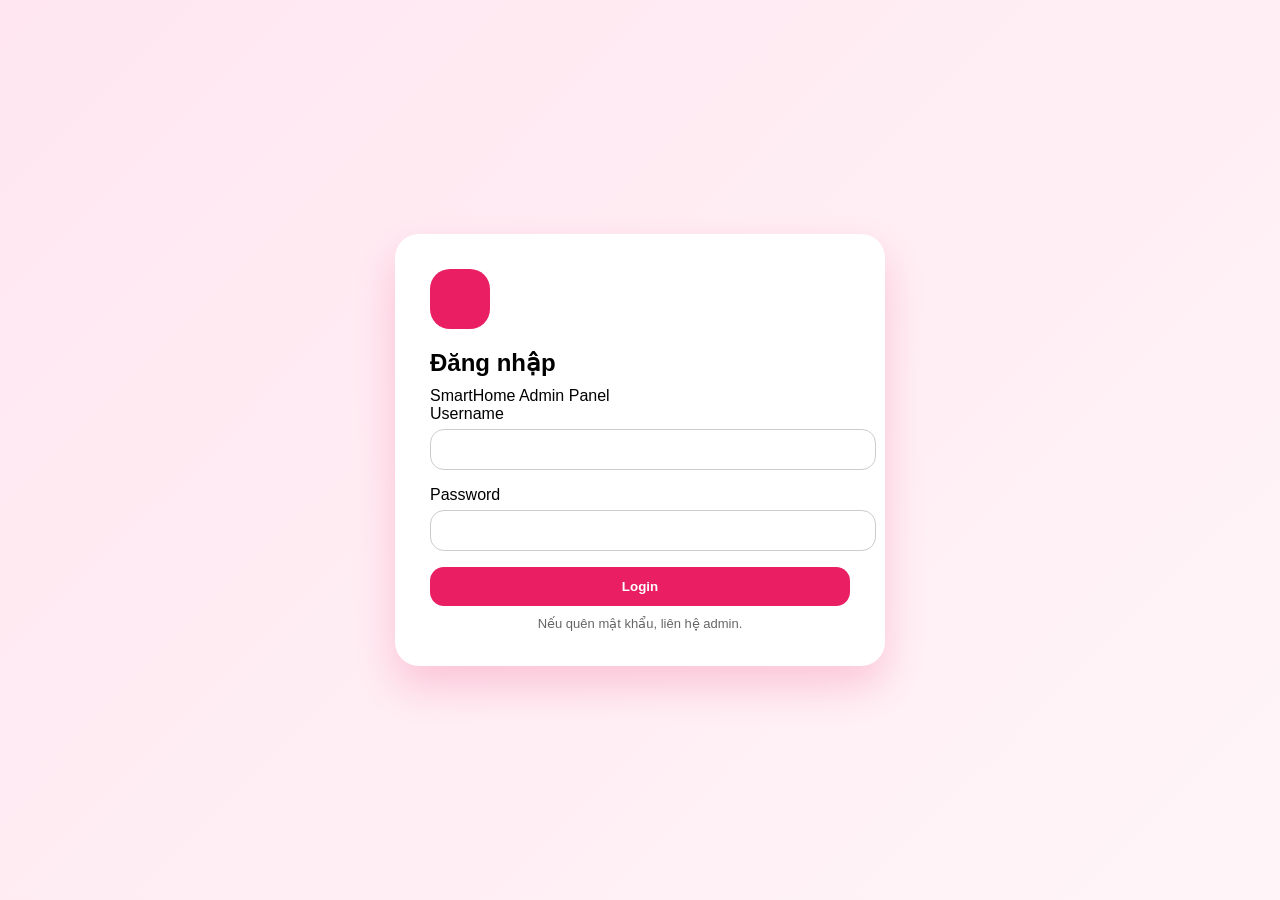
<file: templates/index.html>
<!doctype html>
<html lang="vi">
<head>
  <meta charset="utf-8">
  <meta name="viewport" content="width=device-width, initial-scale=1">
  <title>SmartHome • Login</title>

  <link rel="stylesheet" href="style.css">

  <style>
    body{
      min-height:100vh;
      display:flex;
      align-items:center;
      justify-content:center;
      background: linear-gradient(135deg,#ffe6f0,#fff5f8);
    }

    .login-card{
      width:100%;
      max-width:420px;
      background:white;
      padding:35px;
      border-radius:24px;
      box-shadow:0 20px 40px rgba(233,30,99,.2);
      color:black;
    }

    .logo{
      width:60px;
      height:60px;
      border-radius:20px;
      background:#e91e63;
      margin-bottom:20px;
    }

    h2{
      margin:0 0 10px;
    }

    input{
      width:100%;
      padding:12px;
      border-radius:14px;
      border:1px solid #ccc;
      margin-top:6px;
      margin-bottom:16px;
    }

    .btn-login{
      width:100%;
      padding:12px;
      border:none;
      border-radius:14px;
      background:#e91e63;
      color:white;
      font-weight:800;
      cursor:pointer;
    }

    .note{
      margin-top:10px;
      font-size:13px;
      color:#666;
      text-align:center;
    }
  </style>
</head>

<body>

  <div class="login-card">
    <div class="logo"></div>

    <h2>Đăng nhập</h2>
    <div>SmartHome Admin Panel</div>

    <form onsubmit="login(event)">
      <label>Username</label>
      <input id="user" required>

      <label>Password</label>
      <input id="pass" type="password" required>

      <button class="btn-login">Login</button>
    </form>

    <div class="note">
      Nếu quên mật khẩu, liên hệ admin.
    </div>
  </div>

<script>
const API = "https://smarthome-github-io-7.onrender.com"; // ✅ link của bạn

function login(e){
  e.preventDefault();

  fetch(API + "/login", {
    method:"POST",
    headers: {"Content-Type":"application/json"},
    body: JSON.stringify({
      username: document.getElementById("user").value,
      password: document.getElementById("pass").value
    })
  })
  .then(res => res.json())
  .then(data => {
    if(data.success){
      localStorage.setItem("user", data.user);
      localStorage.setItem("role", data.role || "user");

      window.location.href = "dashboard.html";
    } else {
      alert("Sai tài khoản hoặc mật khẩu!");
    }
  })
  .catch(()=>{
    alert("Không kết nối được server!");
  });
}
</script>

</body>
</html>
</file>
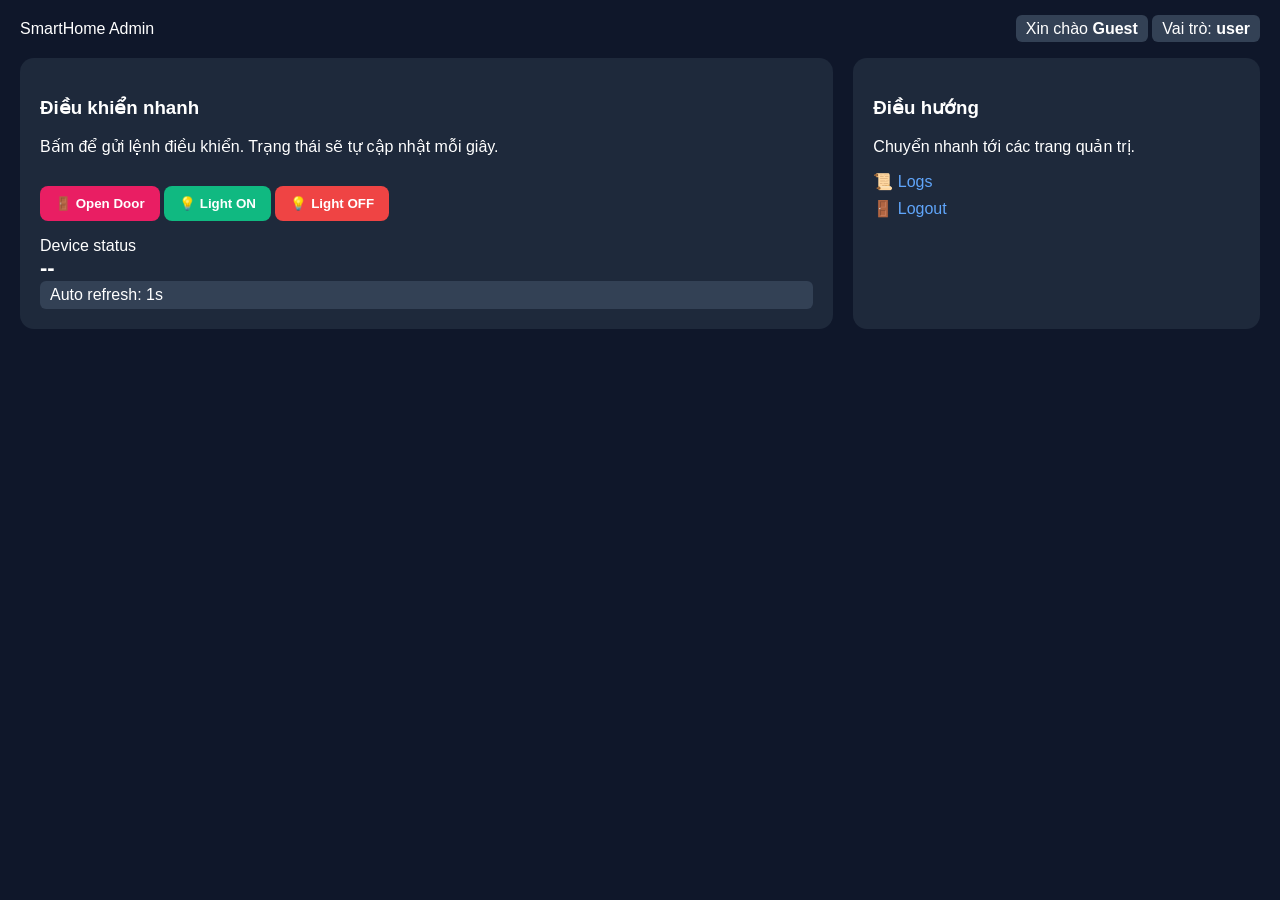
<file: templates/dashboard.html>
<!doctype html>
<html lang="vi">
<head>
  <meta charset="utf-8" />
  <meta name="viewport" content="width=device-width,initial-scale=1" />
  <title>SmartHome • Dashboard</title>

  <!-- ⚠️ đổi sang css local -->
  <link rel="stylesheet" href="style.css">
</head>
<body>

  <div class="container">

    <div class="topbar">
      <div class="brand">
        <span class="dot"></span>
        <span>SmartHome Admin</span>
      </div>

      <div class="userchip">
        <span class="badge">Xin chào <b id="user"></b></span>
        <span class="badge">Vai trò: <b id="role"></b></span>
      </div>
    </div>

    <div class="grid">

      <!-- LEFT -->
      <div class="card">
        <h3>Điều khiển nhanh</h3>
        <p>Bấm để gửi lệnh điều khiển. Trạng thái sẽ tự cập nhật mỗi giây.</p>

        <div style="height:14px"></div>

        <div class="actions">
          <button class="btn btn-primary" onclick="door()">🚪 Open Door</button>
          <button class="btn btn-soft" onclick="light('ON')">💡 Light ON</button>
          <button class="btn btn-ghost" onclick="light('OFF')">💡 Light OFF</button>
        </div>

        <div style="height:16px"></div>

        <div class="state">
          <div>
            <div class="label">Device status</div>
            <div class="value" id="state">--</div>
          </div>
          <div class="badge">Auto refresh: 1s</div>
        </div>

      </div>

      <!-- RIGHT -->
      <div class="card">
        <h3>Điều hướng</h3>
        <p>Chuyển nhanh tới các trang quản trị.</p>

        <div class="nav">
          <a href="users.html" id="userLink">👤 Manage Users</a>
          <a href="logs.html">📜 Logs</a>
          <a href="#" onclick="logout()">🚪 Logout</a>
        </div>
      </div>

    </div>
  </div>

  <script>
    const API = "https://smarthome-github-io-7.onrender.com";

    // ===== LOAD USER =====
    const user = localStorage.getItem("user") || "Guest";
    const role = localStorage.getItem("role") || "user";

    document.getElementById("user").innerText = user;
    document.getElementById("role").innerText = role;

    // Ẩn admin nếu không phải admin
    if(role !== "admin"){
      document.getElementById("userLink").style.display = "none";
    }

    // ===== CONTROL =====
    async function door(){
      await fetch(API + "/door",{method:"POST"})
    }

    async function light(s){
      await fetch(API + "/light",{
        method:"POST",
        headers:{"Content-Type":"application/json"},
        body: JSON.stringify({state:s})
      })
    }

    // ===== STATUS =====
    async function update(){
      let r = await fetch(API + "/status");
      let d = await r.json();
      document.getElementById("state").innerText = "Device: " + d.result;
    }

    setInterval(update, 1000);
    update();

    // ===== LOGOUT =====
    function logout(){
      localStorage.clear();
      window.location.href = "index.html";
    }
  </script>

</body>
</html>
</file>
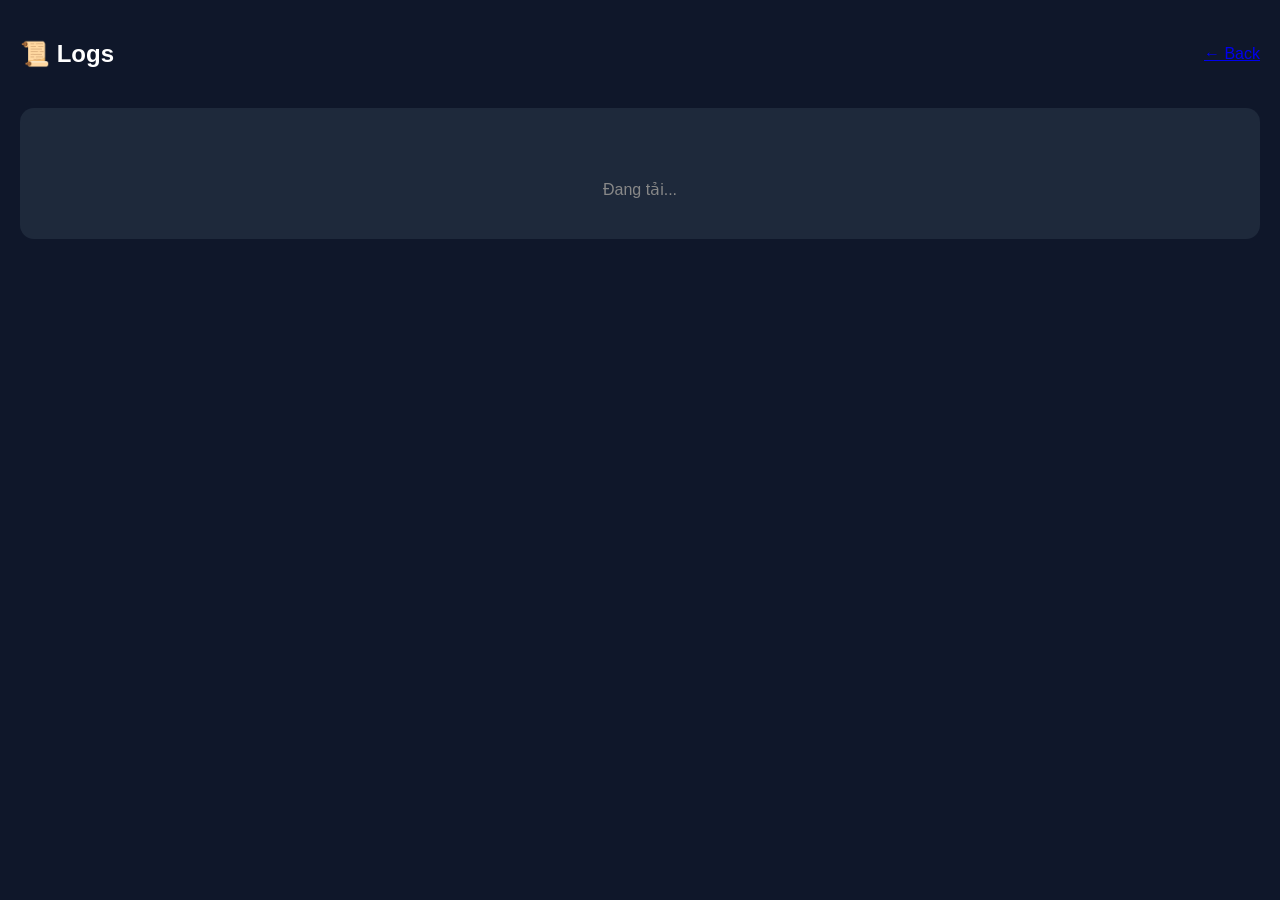
<file: templates/logs.html>
<!doctype html>
<html lang="vi">
<head>
  <meta charset="utf-8" />
  <meta name="viewport" content="width=device-width,initial-scale=1" />
  <title>SmartHome • Logs</title>

  <!-- sửa lại css -->
  <link rel="stylesheet" href="style.css">

  <style>
    .log-list{
      list-style:none;
      padding:0;
      display:flex;
      flex-direction:column;
      gap:10px;
    }
    .log-item{
      display:flex;
      justify-content:space-between;
      padding:12px;
      border-radius:10px;
      background:#fff;
      border:1px solid #ddd;
    }
    .pill{
      background:#eee;
      padding:5px 10px;
      border-radius:20px;
      font-size:12px;
      font-weight:bold;
    }
    .meta{
      font-size:12px;
      color:#666;
    }
    .empty{
      text-align:center;
      padding:20px;
      color:#888;
    }
  </style>
</head>

<body>

<div class="container">

  <div class="topbar">
    <h2>📜 Logs</h2>
    <a href="dashboard.html">← Back</a>
  </div>

  <div class="card">
    <ul id="logList" class="log-list"></ul>
    <div id="empty" class="empty">Đang tải...</div>
  </div>

</div>

<script>
const API = "https://smarthome-github-io-7.onrender.com"; // ⚠️ sửa

async function loadLogs(){
  let res = await fetch(API + "/logs");
  let data = await res.json();

  let list = document.getElementById("logList");
  let empty = document.getElementById("empty");

  list.innerHTML = "";

  if(!data.logs || data.logs.length === 0){
    empty.innerText = "Chưa có log nào";
    return;
  }

  empty.style.display = "none";

  data.logs.reverse().forEach(log => {
    let li = document.createElement("li");
    li.className = "log-item";

    li.innerHTML = `
      <div>
        <span class="pill">🕒 ${log.time}</span>
        <span class="meta">👤 ${log.user}</span>
      </div>
      <div><b>${log.action || log.topic || log.payload || "-"}</b></div>
    `;

    list.appendChild(li);
  });
}

loadLogs();
</script>

</body>
</html>
</file>
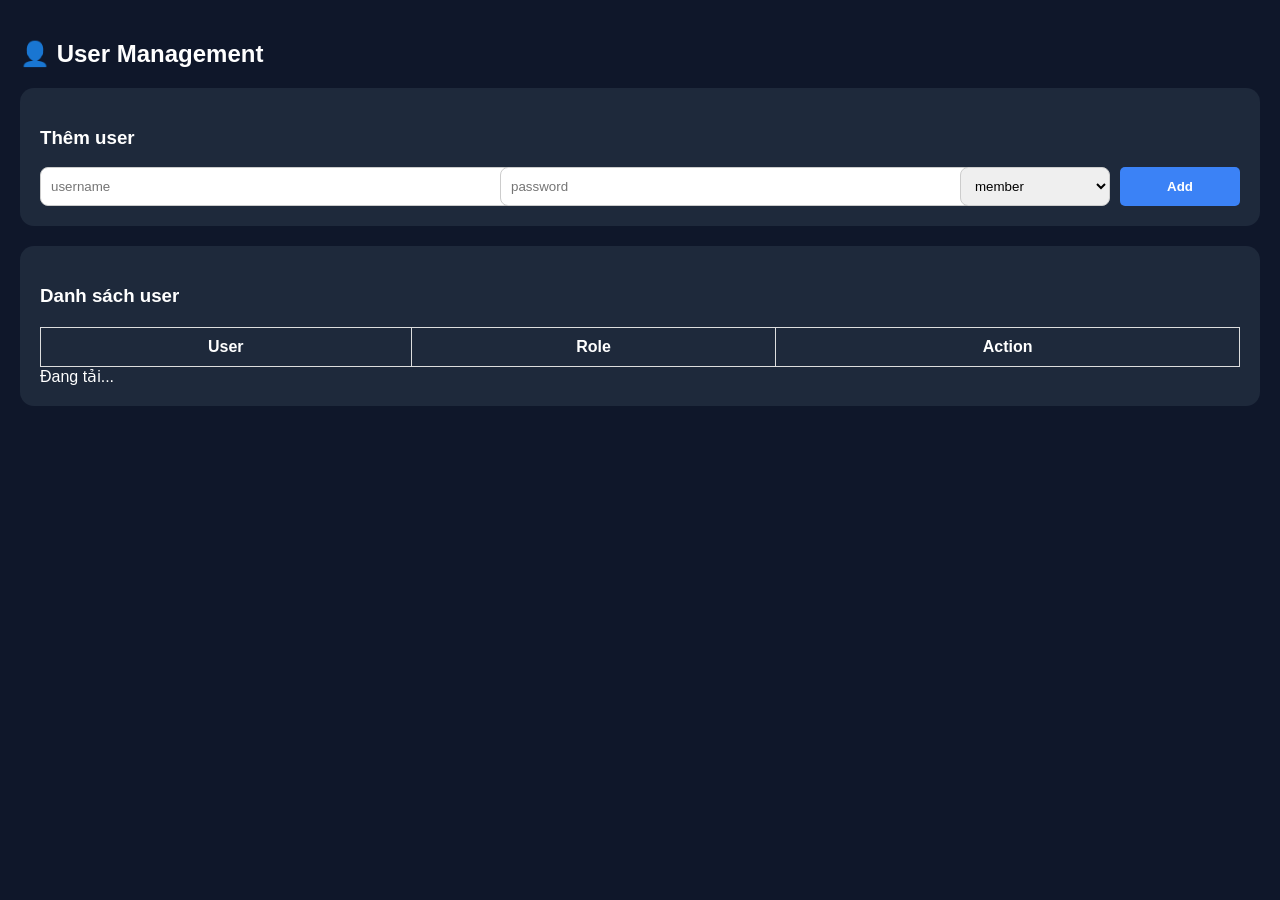
<file: templates/users.html>
<!doctype html>
<html lang="vi">
<head>
  <meta charset="utf-8" />
  <meta name="viewport" content="width=device-width,initial-scale=1" />
  <title>SmartHome • Users</title>

  <!-- bỏ flask -->
  <link rel="stylesheet" href="style.css">

  <style>
    .form-grid{
      display:grid;
      grid-template-columns: 1fr 1fr 150px 120px;
      gap:10px;
    }

    .input, .select{
      padding:10px;
      border-radius:8px;
      border:1px solid #ccc;
    }

    .table{
      width:100%;
      margin-top:20px;
      border-collapse:collapse;
    }

    .table th, .table td{
      padding:10px;
      border:1px solid #ddd;
    }

    .role-admin{ color:red; font-weight:bold; }
    .role-member{ color:#555; }

    .btn{
      padding:8px 12px;
      border:none;
      border-radius:5px;
      cursor:pointer;
    }

    .btn-add{ background:#3b82f6; color:white; }
    .btn-del{ background:red; color:white; }
  </style>
</head>

<body>

<div class="container">

  <h2>👤 User Management</h2>

  <!-- ADD USER -->
  <div class="card">
    <h3>Thêm user</h3>

    <div class="form-grid">
      <input id="u" class="input" placeholder="username">
      <input id="p" class="input" type="password" placeholder="password">
      
      <select id="r" class="select">
        <option value="member">member</option>
        <option value="admin">admin</option>
      </select>

      <button class="btn btn-add" onclick="addUser()">Add</button>
    </div>
  </div>

  <!-- LIST -->
  <div class="card">
    <h3>Danh sách user</h3>

    <table class="table">
      <thead>
        <tr>
          <th>User</th>
          <th>Role</th>
          <th>Action</th>
        </tr>
      </thead>
      <tbody id="userTable"></tbody>
    </table>

    <div id="empty">Đang tải...</div>
  </div>

</div>

<script>
const API = "https://smarthome-github-io-7.onrender.com"; // ⚠️ sửa

// LOAD USERS
async function loadUsers(){
  let res = await fetch(API + "/users");
  let data = await res.json();

  let table = document.getElementById("userTable");
  let empty = document.getElementById("empty");

  table.innerHTML = "";

  if(!data.users || data.users.length === 0){
    empty.innerText = "Chưa có user";
    return;
  }

  empty.style.display = "none";

  data.users.forEach(u=>{
    let tr = document.createElement("tr");

    tr.innerHTML = `
      <td><b>${u.username}</b></td>
      <td class="${u.role==='admin'?'role-admin':'role-member'}">${u.role}</td>
      <td><button class="btn btn-del" onclick="delUser('${u.username}')">X</button></td>
    `;

    table.appendChild(tr);
  });
}

// ADD USER
async function addUser(){
  await fetch(API + "/add_user",{
    method:"POST",
    headers:{"Content-Type":"application/json"},
    body: JSON.stringify({
      username: document.getElementById("u").value,
      password: document.getElementById("p").value,
      role: document.getElementById("r").value
    })
  });

  loadUsers();
}

// DELETE
async function delUser(u){
  await fetch(API + "/delete/" + u,{
    method:"DELETE"
  });

  loadUsers();
}

loadUsers();
</script>

</body>
</html>
</file>
<file: templates/style.css>
:root {
  --primary: #e91e63;
  --primary-700: #c2185b;
  --primary-soft: #ffe4ec;

  --bg: #0f172a;
  --card: #1e293b;

  --text: #ffffff;
  --muted: #94a3b8;
  --border: #334155;

  --radius: 14px;
}

/* RESET */
body {
  font-family: Arial;
  background: var(--bg);
  color: var(--text);
  margin: 0;
}

/* LAYOUT */
.container {
  padding: 20px;
}

.topbar {
  display: flex;
  justify-content: space-between;
  align-items: center;
}

/* CARD */
.card {
  background: var(--card);
  padding: 20px;
  border-radius: var(--radius);
  margin-top: 20px;
}

/* GRID */
.grid {
  display: grid;
  grid-template-columns: 2fr 1fr;
  gap: 20px;
}

/* BUTTON */
.btn {
  padding: 10px 15px;
  border: none;
  cursor: pointer;
  border-radius: 8px;
  font-weight: bold;
}

.btn-primary {
  background: var(--primary);
  color: white;
}

.btn-soft {
  background: #10b981;
  color: white;
}

.btn-ghost {
  background: #ef4444;
  color: white;
}

/* NAV */
.nav a {
  display: block;
  margin: 8px 0;
  color: #60a5fa;
  text-decoration: none;
}

/* BADGE */
.badge {
  background: #334155;
  padding: 5px 10px;
  border-radius: 6px;
}

/* VALUE TEXT */
.value {
  font-size: 22px;
  font-weight: bold;
}

/* INPUT */
input, select {
  width: 100%;
  padding: 10px;
  border-radius: 8px;
  border: 1px solid var(--border);
}

/* TABLE */
table {
  width: 100%;
  border-collapse: collapse;
}

th, td {
  padding: 10px;
  border: 1px solid var(--border);
}

/* LOGIN riêng (fix màu sáng) */
.login-card {
  background: white;
  color: black;
}
</file>
